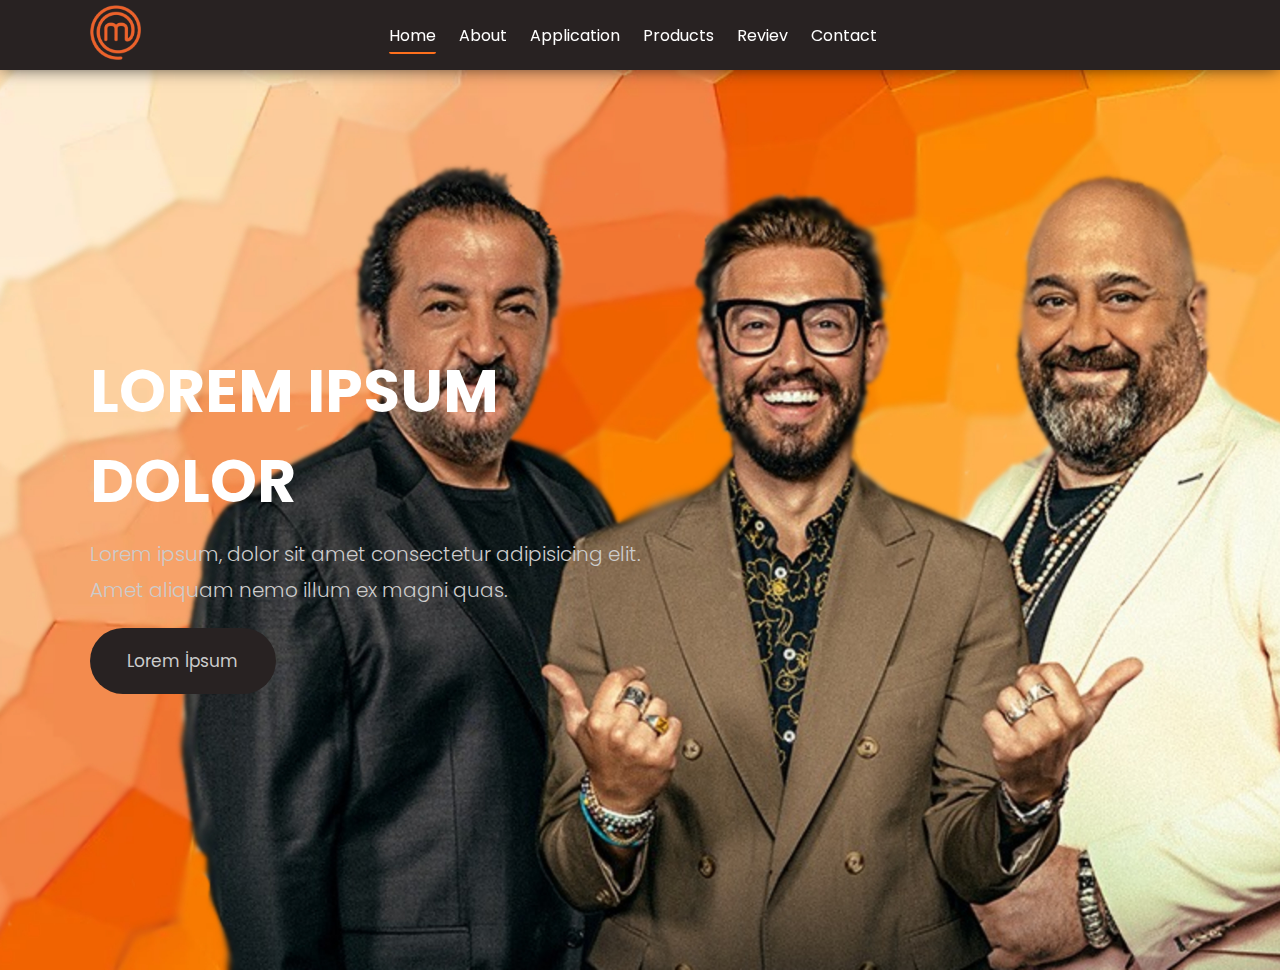
<file: index.html>
<!DOCTYPE html>
<html lang="en">
  <head>
    <meta charset="UTF-8" />
    <meta http-equiv="X-UA-Compatible" content="IE=edge" />
    <meta name="viewport" content="width=device-width, initial-scale=1.0" />

    <link
      rel="stylesheet"
      href="https://cdnjs.cloudflare.com/ajax/libs/font-awesome/6.1.2/css/all.min.css"
      integrity="sha512-1sCRPdkRXhBV2PBLUdRb4tMg1w2YPf37qatUFeS7zlBy7jJI8Lf4VHwWfZZfpXtYSLy85pkm9GaYVYMfw5BC1A=="
      crossorigin="anonymous"
      referrerpolicy="no-referrer"
    />

    <link rel="stylesheet" href="css/style.css" />
    <title>MASTERCHEF | Home</title>
  </head>
  <body>
    <!-- Header section Start -->
    <header class="header">
      <a class="logo" href="">
        <img src="images/logo.png" alt="" />
      </a>

      <navbar class="navbar">
        <a class="active" href="">Home</a>
        <a href="about.html">About</a>
        <a href="">Application</a>
        <a href="">Products</a>
        <a href="">Reviev</a>
        <a href="">Contact</a>
      </navbar>

      <div class="buttons">
        <button>
          <i class="fas fa-search"></i>
        </button>
        <button>
          <i class="fas fa-shopping-cart"></i>
        </button>
        <button>
          <i class="fas fa-bars"></i>
        </button>
      </div>
    </header>
    <!-- Header section End -->

    <!-- Home section Start -->

    <section class="home">
      <div class="content">
        <h3>LOREM IPSUM DOLOR</h3>
        <p>
          Lorem ipsum, dolor sit amet consectetur adipisicing elit. Amet aliquam
          nemo illum ex magni quas.
        </p>
        <a href="#" class="btn">Lorem İpsum</a>
      </div>
    </section>

    <!-- Home section End -->
  </body>
</html>
</file>
<file: css/style.css>
@import url("https://fonts.googleapis.com/css2?family=Baloo+Da+2&family=Poppins:wght@100;300;400;500;600&display=swap");

:root {
  --main-color: #ff701d;
  --secont-color: #c8a2c8;
  --black-color: rgb(40, 34, 34);
  --border: 0.1rem solid rgba(197, 191, 191, 0.455);
}
* {
  margin: 0px;
  padding: 0px;
  text-decoration: none;
  outline: none;
  border: none;
  font-family: "Poppins", sans-serif;
  transition: 0.2s ease;
  box-sizing: border-box;
}
/* Base HTML Codes */
html {
  font-size: 62.5%;
}
body {
  background-color: var(--main-color);
  overflow-x: hidden;
}
section {
  padding: 0 7%;
}

/* Header Start */
.header {
  background-color: var(--black-color);
  display: flex;
  align-items: center;
  justify-content: space-between;
  padding: 0 7%;
  box-shadow: 0px 0px 17px -2px rgba(0, 0, 0, 0.75);
  position: sticky;
  top: 0px;
  z-index: 1000;
}
header .logo {
  height: 7rem;
}
.header .logo img {
  height: 6rem;
  padding-top: 0.5rem;
}

.header .navbar a {
  margin: 0 1rem;
  font-size: 1.6rem;
  color: #fff;
  border-bottom: 0.1rem solid transparent;
}
.header .navbar .active,
.header .navbar a:hover {
  border-bottom: 0.2rem solid var(--main-color);
  padding-bottom: 0.5rem;
  border-radius: 0.2rem;
}

.header .buttons button {
  cursor: pointer;
  font-size: 2.5rem;
  margin-left: 2rem;
  background-color: transparent;
  color: #ccc;
}
/* Header End */
/* Home Start */
.home {
  min-height: 100vh;
  background: url(../images/home.jpg) no-repeat;
  background-size: cover;
  background-position: center;
  display: flex;
  align-items: center;
}
.home .content {
  max-width: 60rem;
}
.home .content h3 {
  font-size: 6rem;
  color: #fff;
}
.home .content p {
  font-size: 2rem;
  font-weight: 300;
  line-height: 1.8;
  padding: 1rem 0;
  color: #ccc;
}
.btn {
  margin-top: 1rem;
  display: inline-block;
  padding: 2rem 3.75rem;
  font-size: 1.7rem;
  color: #ccc;
  background-color: var(--black-color);
  border-radius: 30rem;
  cursor: pointer;
}
.btn:hover {
  color: var(--secont-color);
}
/* Home End */
/* About Start */

.container-box {
  display: block;
  margin: auto;
  margin-top: 10rem;
}
.container-box .content-section {
  float: left;
  width: 55%;
  padding-top: 4rem;
}
.container-box .content-section .title {
  text-transform: uppercase;
  font-size: 2.8rem;
  border-bottom: 0.2rem solid var(--black-color);
  color: var(--secont-color);
}
.container-box .content-section .content h3 {
  font-size: 2.1rem;
  margin-top: 2rem;
  color: #ccc;
}
.container-box .content-section .content p {
  font-size: 1.8rem;
  margin-top: 1rem;
  font-family: sans-serif;
  line-height: 1.5;
  color: #fff;
}

.container-box .content-section .btn {
  margin-top: 2.4rem;
  padding: 1.6rem 2rem;
  float: left;
}
.container-box .content-section .social button {
  float: right;
  cursor: pointer;
  background-color: transparent;
  font-size: 3rem;
  margin: 2.5rem 0;
  padding: 0 0.35rem;
  color: var(--black-color);
  transition: 0.8ms;
}
.container-box .content-section .social button:hover {
  color: var(--secont-color);
}
.container-box .image-section {
  float: right;
  width: 28%;
  margin-top: -1rem;
}
.container-box .image-section img {
  width: 100%;
  height: auto;
  margin-top: 7rem;
  border-radius: 2rem;
}

/* About End */
</file>
